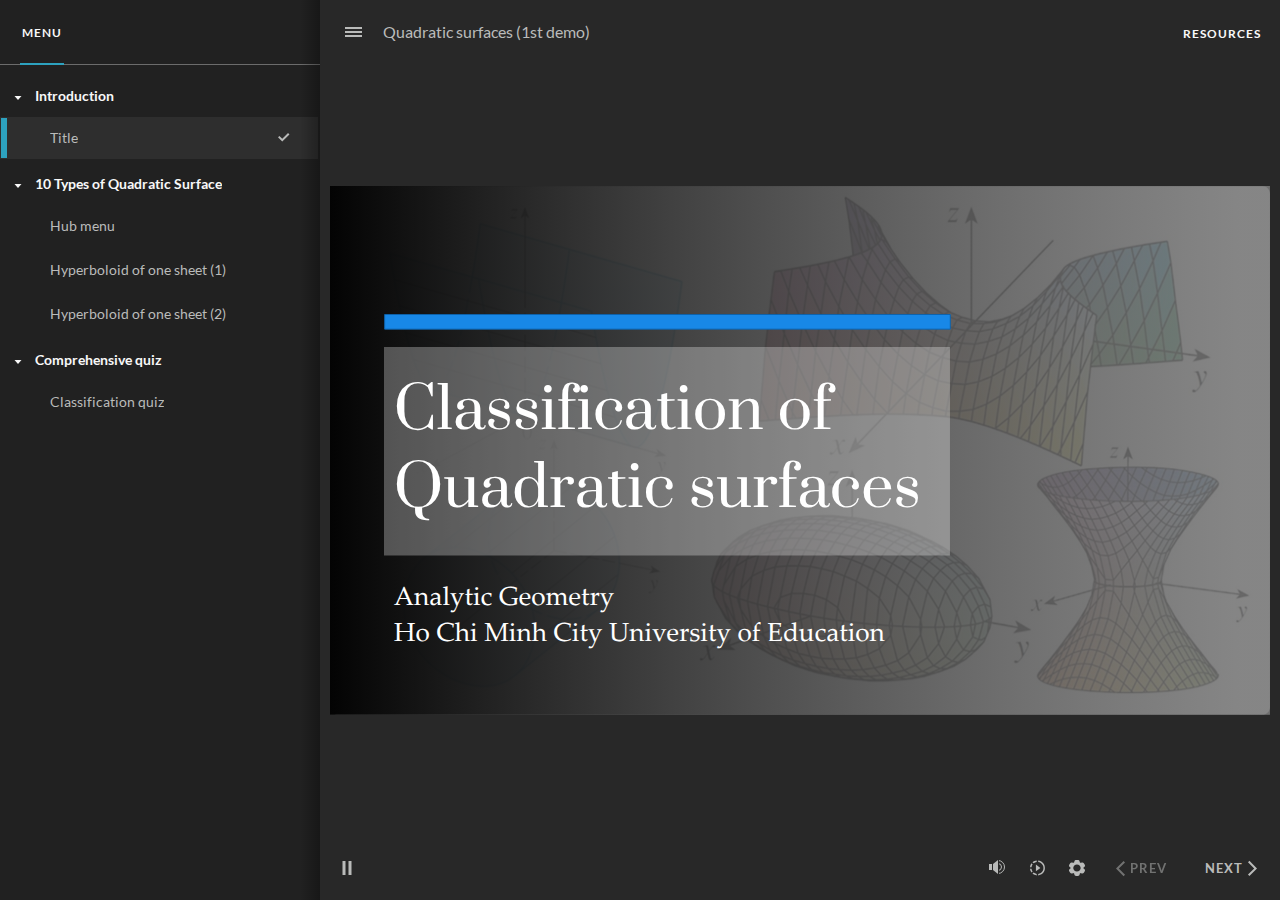
<file: story.html>
﻿<!doctype html>
<html lang="en-US">
<head>
  <meta charset="utf-8">
  <!-- Created using Storyline 360 x64 - http://www.articulate.com  -->
  <!-- version: 3.103.35301.0 -->
  <title>Quadratic surfaces (1st demo)</title>
  <meta http-equiv="x-ua-compatible" content="IE=edge"/>
  <meta name="viewport" content="width=device-width,initial-scale=1,user-scalable=no,shrink-to-fit=no,minimal-ui"/>
  <meta name="apple-mobile-web-app-capable" content="yes"/>
  <style>
    html, body { height: 100%; padding: 0; margin: 0 }
    #app { height: 100%; width: 100%; }
  </style>

  <script>
    window.DS = {};
    window.globals = {
      DATA_PATH_BASE: '',
      HAS_FRAME: true,
      HAS_SLIDE: true,

      lmsPresent: false,
      tinCanPresent: false,
      cmi5Present: false,
      aoSupport: false,
      scale: 'Scaled',
      captureRc: false,
      browserSize: 'optimal',
      bgColor: '#282828',
      features: 'DropInBase,MultipleQuizTracking,PlayerSizeOption',
      themeName: 'unified',
      preloaderColor: '#FFFFFF',
      suppressAnalytics: false,
      productChannel: 'stable',
      publishSource: 'storyline',
      aid: 'aid|4986eb8d-2115-544a-8c2b-0b7eb12d378a',
      cid: '785c17db-044b-4134-9a24-9a5891747be4',
      playerVersion: '3.103.35301.0',
      publishTimestamp: '2025-09-08T07:56:36.4785355Z',
      maxIosVideoElements: 10,
      connectionSettings: { message: 'You%20are%20offline.%20Trying%20to%20reconnect...', useDarkTheme: false, mode: 'disabled' },
      hasFeature: function(feature) {
        return this.features.split(',').includes(feature);
      },
      
      parseParams: function(qs) {
        if (window.globals.parsedParams != null) {
          return window.globals.parsedParams;
        }
        qs = (qs || window.location.search.substr(1)).split('+').join(' ');
        var params = {},
            tokens,
            re = /[?&]?([^=]+)=([^&]*)/g;

        while (tokens = re.exec(qs)) {
          params[decodeURIComponent(tokens[1]).trim()] =
            decodeURIComponent(tokens[2]).trim();
        }
        window.globals.parsedParams = params;
        return params;
      }

    };

    if (window.flagsUnderTest != null) {
      window.globals.features = window.flagsUnderTest.reduce((accum, feature) => {
        if (!accum.includes(feature)) {
          accum.push(feature);
        }
        return accum;
      }, window.globals.features.split(',')).join();
    }
  </script>
  <script>
    var isIe11 = ('ActiveXObject' in window || window.MSBlobBuilder != null)
      && window.msCrypto != null && !window.ActiveXObject;
    if (isIe11) {
      window.globals.unsupportedBrowser = true;
      document.write(atob('[base64]'));
    }
  </script>

  <script>
    if (window.globals.hasFeature('Localization')) {
      
      
    }
  </script>

  
  
  <script>window.THREE = { };</script>
  
</head>
<body style="background: #282828" class="cs-HTML theme-unified">
  <!-- 360 -->
  <script>!function(){var e,i=/iPhone/i,o=/iPod/i,n=/iPad/i,t=/\biOS-universal(?:.+)Mac\b/i,r=/\bAndroid(?:.+)Mobile\b/i,a=/Android/i,d=/(?:SD4930UR|\bSilk(?:.+)Mobile\b)/i,p=/Silk/i,l=/Windows Phone/i,u=/\bWindows(?:.+)ARM\b/i,b=/BlackBerry/i,s=/BB10/i,c=/Opera Mini/i,f=/\b(CriOS|Chrome)(?:.+)Mobile/i,h=/Mobile(?:.+)Firefox\b/i,v=function(e){return void 0!==e&&"MacIntel"===e.platform&&"number"==typeof e.maxTouchPoints&&e.maxTouchPoints>1&&"undefined"==typeof MSStream};e=function(e){var m={userAgent:"",platform:"",maxTouchPoints:0};e||"undefined"==typeof navigator?"string"==typeof e?m.userAgent=e:e&&e.userAgent&&(m={userAgent:e.userAgent,platform:e.platform,maxTouchPoints:e.maxTouchPoints||0}):m={userAgent:navigator.userAgent,platform:navigator.platform,maxTouchPoints:navigator.maxTouchPoints||0};var g=m.userAgent,y=g.split("[FBAN");void 0!==y[1]&&(g=y[0]),void 0!==(y=g.split("Twitter"))[1]&&(g=y[0]);var A=function(e){return function(i){return i.test(e)}}(g),w={apple:{phone:A(i)&&!A(l),ipod:A(o),tablet:!A(i)&&(A(n)||v(m))&&!A(l),universal:A(t),device:(A(i)||A(o)||A(n)||A(t)||v(m))&&!A(l)},amazon:{phone:A(d),tablet:!A(d)&&A(p),device:A(d)||A(p)},android:{phone:!A(l)&&A(d)||!A(l)&&A(r),tablet:!A(l)&&!A(d)&&!A(r)&&(A(p)||A(a)),device:!A(l)&&(A(d)||A(p)||A(r)||A(a))||A(/\bokhttp\b/i)},windows:{phone:A(l),tablet:A(u),device:A(l)||A(u)},other:{blackberry:A(b),blackberry10:A(s),opera:A(c),firefox:A(h),chrome:A(f),device:A(b)||A(s)||A(c)||A(h)||A(f)},any:!1,phone:!1,tablet:!1};return w.any=w.apple.device||w.android.device||w.windows.device||w.other.device,w.phone=w.apple.phone||w.android.phone||w.windows.phone,w.tablet=w.apple.tablet||w.android.tablet||w.windows.tablet,w}(),"object"==typeof exports&&"undefined"!=typeof module?module.exports=e:"function"==typeof define&&define.amd?define((function(){return e})):this.isMobile=e}();
    window.isMobile.apple.tablet = window.isMobile.apple.tablet ||
      (navigator.platform === 'MacIntel' && navigator.maxTouchPoints > 1);
    window.isMobile.apple.device = window.isMobile.apple.device || window.isMobile.apple.tablet;
    window.isMobile.tablet = window.isMobile.tablet || window.isMobile.apple.tablet;
    window.isMobile.any = window.isMobile.any || window.isMobile.apple.tablet;
  </script>

  <div id="focus-sink" tabindex="-1"></div>

  <div id="preso"></div>
  <script>
    (function() {

      var classTypes = [ 'desktop', 'mobile', 'phone', 'tablet' ];

      var addDeviceClasses = function(prefix, testObj) {
        var curr, i;
        for (i = 0; i < classTypes.length; i++) {
          curr = classTypes[i];
          if (testObj[curr]) {
            document.body.classList.add(prefix + curr);
          }
        }
      };

      var params = window.globals.parseParams(),
          isDevicePreview = params.devicepreview === '1',
          isPhoneOverride = params.deviceType === 'phone' || (isDevicePreview && params.phone == '1'),
          isTabletOverride = (params.deviceType === 'tablet' || isDevicePreview) && !isPhoneOverride,
          isMobileOverride = isPhoneOverride || isTabletOverride;

      var deviceView = {
        desktop: !window.isMobile.any && !isMobileOverride,
        mobile: window.isMobile.any || isMobileOverride,
        phone: isPhoneOverride || (window.isMobile.phone && !isTabletOverride),
        tablet: isTabletOverride || window.isMobile.tablet
      };

      window.globals.deviceView = deviceView;
      window.isMobile.desktop = !window.isMobile.any;
      window.isMobile.mobile = window.isMobile.any;

      addDeviceClasses('view-', deviceView);

    })();
  </script>
  
  <script src='story_content/triggers.js' type=text/javascript></script>
<script src='story_content/user.js' type=text/javascript></script>
  <div class="slide-loader"></div>

  <script>
    var doc = document, loader = doc.body.querySelector('.slide-loader'); [ 1, 2, 3 ].forEach(function(n) { var d = doc.createElement('div'); d.style.backgroundColor = window.globals.preloaderColor; d.classList.add('mobile-loader-dot'); d.classList.add('dot' + n); loader.appendChild(d); });
  </script>

  <div class="mobile-load-title-overlay" style="display: none">
    <div class="mobile-load-title">Quadratic surfaces (1st demo)</div>
  </div>

  <div class="mobile-chrome-warning"></div>

  
<style>
  .warn-connection-dialog {
    display: none;
    background: transparent;
    pointer-events: all;
    position: fixed;
    left: 0;
    top: 0;
    width: 100%;
    height: 100%;
    z-index: 999;
  }

  .warn-connection-content {
    pointer-events: all;
    border-radius: 4px;
    background: white;
    border: 1px solid #E7E7E7;
    color: #333333;
    box-shadow: 0 2px 4px rgba(0, 0, 0, 0.25);
    transition: all 150ms ease-out;
    position: absolute;
    white-space: nowrap;
  }

  .view-phone.is-landscape .warn-connection-content {
    left: 23px;
    bottom: 23px;
  }

  .view-tablet.is-landscape .warn-connection-content {
    left: 50%;
    top: 20px;
    transform: translateX(-50%);
  }

  .view-mobile.is-portrait .warn-connection-content {
    transform: translate(-50%, calc(-100% - 15px));
  }

  .warn-connection-content p {
    display: inline-block;
    margin: 0 8px 0 0;
    line-height: 33px;
    font-size: 11px;
  }

  .warn-connection-content svg {
    position: relative;
    vertical-align: middle;
    margin: 0 2px 2px 8px;
  }

  .view-desktop .warn-connection-content {
    left: 1.5em;
    bottom: 1.5em;
  }

  .view-desktop .warn-connection-content p {
    font-size: 1.1em;
  }

  .is-offline .warn-connection-dialog {
    display: block;
  }

  .is-offline .cs-panel * {
    pointer-events: none !important;
  }

  .is-offline .cs-panel {
    pointer-events: all !important;
  }

  .is-offline #nav-controls * {
    pointer-events: none !important;
  }

  .is-offline #nav-controls {
    pointer-events: all !important;
  }
</style>

<div class="warn-connection-dialog" role="alertdialog" aria-modal="true" tabindex="0" aria-labelledby="warn-connection-message">
  <div class="warn-connection-content">
    <svg width="17" height="15" viewBox="0 0 17 15" xmlns="http://www.w3.org/2000/svg">
      <path fill="#8F0000" stroke="white" d="M16.07,12.98 L15.88,12.23 L9.51,1.21 C8.97,0.26,7.6,0.26,7.06,1.21 L0.69,12.23 C0.15,13.16,0.81,14.36,1.91,14.36 H14.65 C15.47,14.36,16.05,13.7,16.07,12.98 Z"/>
      <path fill="white" stroke="white" d="M8.58,5.5 C8.35,5.28,8.5,5.35,8.21,5.32 C8.09,5.35,7.97,5.49,7.96,5.67 C7.97,5.79,7.98,5.92,7.98,6.04 L7.98,6.04 C7.99,6.17,8,6.31,8.01,6.43 L8.01,6.44 C8.03,6.92,8.06,7.41,8.09,7.9 L8.09,7.9 C8.12,8.39,8.14,8.88,8.17,9.37 C8.17,9.39,8.18,9.42,8.2,9.44 C8.23,9.46,8.25,9.47,8.28,9.47 C8.31,9.47,8.34,9.46,8.35,9.44 C8.37,9.43,8.38,9.4,8.39,9.35 L8.39,9.34 C8.39,9.24,8.4,9.15,8.4,9.05 L8.4,9.05 C8.41,8.96,8.41,8.86,8.42,8.75 C8.43,8.44,8.45,8.12,8.47,7.81 L8.47,7.81 C8.49,7.49,8.51,7.18,8.53,6.87 C8.55,6.46,8.56,6.05,8.59,5.64 L8.6,5.62 C8.6,5.57,8.59,5.53,8.58,5.5 L8.21,5.32 Z"/>
      <circle fill="white" stroke="white" cx="8.3" cy="11.35" r="0.3"/>
    </svg>
    <p id="warn-connection-message">You are offline. Trying to reconnect...</p>
  </div>
</div>

<script>
  (function() {
    window.DS.connection = {
      warningShown: false,
      assets: {},
      loadingAssetGroup: false,
      retryDelay: 500
    };

    var connectionSettings = window.globals.connectionSettings || {};

    var useConnectionMessages = window.AbortController != null &&
      window.location.protocol != 'file:' &&
      connectionSettings.mode === 'normal';

    window.DS.connection.useConnectionMessages = useConnectionMessages;

    var assetCount = 0;
    var checkLoadedId;


    if (useConnectionMessages && connectionSettings != null) {
      var contentEl = document.querySelector('.warn-connection-content');
      var messageEl = contentEl.querySelector('p');

      if (connectionSettings.useDarkTheme) {
        contentEl.style.borderColor = '#BABBBA';
        contentEl.style.backgroundColor = '#282828';
        contentEl.style.color = '#FFFFFF';
      }

      if (connectionSettings.message != null) {
        messageEl.textContent = window.decodeURIComponent(connectionSettings.message);
      }
    }

    function checkAssetsReady() {
      for (var i in DS.connection.assets) {
        if (!DS.connection.assets[i].success) {
          return false;
        }
      }
      return true;
    }

    function stopAssetGroup() {
      if (!useConnectionMessages) { return; }

      assetCount = 0;

      DS.connection.oldAssetGroup = DS.connection.assets;
      DS.connection.assets = {};
      DS.connection.loadingAssetGroup = false;
      clearInterval(checkLoadedId);
    }

    function startAssetGroup() {
      if (!useConnectionMessages) { return; }
      var ticks = 0;
      clearInterval(checkLoadedId);
      checkLoadedId = setInterval(function() {
        var loaded = 0;
        if (assetCount === 0 && loaded === 0) {
          clearInterval(checkLoadedId);
          return;
        }

        for (var i in DS.connection.assets) {
          if (DS.connection.assets[i].success) {
            loaded++;
          }
        }

        if (assetCount === loaded && checkAssetsReady()) {
          for (var i in DS.connection.assets) {
            if (DS.connection.assets[i].action) {
              DS.connection.assets[i].action();
            }
          }
          hideWarning();
          stopAssetGroup();
        }
      }, 100)
    }

    function requiredAsset(url, action, retry, type) {
      if (!useConnectionMessages) { return; }
      if (DS.connection.assets[url]) { return; }

      DS.connection.assets[url] = {
        success: false, action: action, retry: retry, type: type
      };
      assetCount = Object.keys(DS.connection.assets).length;
      if (!DS.connection.loadingAssetGroup) {
        startAssetGroup();
      }
      DS.connection.loadingAssetGroup = true;
    }

    function assetLoaded(url) {
      if (!useConnectionMessages) { return; }
      if (DS.connection.assets[url]) {
        DS.connection.assets[url].success = true;
      }
    }

    function assetFailed(url) {
      if (!useConnectionMessages) { return; }
      if (!DS.connection.assets[url]) {
        if (/\.js$/.test(url) && url.indexOf('transcripts') === -1) {
          setTimeout(function() {
            if (DS.connection.lastSlideLoaded != null) {
              DS.connection.lastSlideLoaded();
            }
          }, DS.connection.retryDelay);
        }
        return;
      }
      if (!DS.connection.warningShown) { showWarning(); }
      if (DS.connection.assets[url].retry) {
        setTimeout(function() {
          if (!DS.connection.assets[url].success) {
            DS.connection.assets[url].retry()
          }
        }, DS.connection.retryDelay);
      }
    }

    function hideWarning() {
      document.body.classList.remove('is-offline');
      DS.connection.warningShown = false;
      enableKeys();
    }
    DS.connection.hideWarning = hideWarning

    function showWarning(btn) {
      document.body.classList.add('is-offline')
      DS.connection.warningShown = true;
      updateWarningPosition();
      disableKeys();
    }

    function updateWarningPosition() {
      if (!DS.connection.warningShown) {
        return;
      }

      var isPortrait = document.body.classList.contains('is-portrait');
      var isMobile = document.body.classList.contains('view-mobile');
      var warningEl = document.querySelector('.warn-connection-content');

      if (isPortrait && isMobile) {
        var slide = document.querySelector('.primary-slide');
        var slideRect = slide != null
          ? slide.getBoundingClientRect()
          : { top: window.innerHeight, left: 0, width: window.innerWidth };

        warningEl.style.top = `${slideRect.top}px`
        warningEl.style.left = `${slideRect.left + slideRect.width / 2}px`
      } else {
        warningEl.style.top = null;
        warningEl.style.left = null;
      }

      window.requestAnimationFrame(updateWarningPosition);
    }

    function onDisableKeyDown(e) {
      e.preventDefault();
      e.stopImmediatePropagation();
    }

    function onDisableKeyUp(e) {
      e.preventDefault();
      e.stopImmediatePropagation();
    }

    var accStyle = document.createElement('style');
    var warnDialogEl = document.querySelector('.warn-connection-dialog');

    function disableKeys() {
      if (DS.views && DS.views.nsStack && DS.views.nsStack.length === 1) {
        DS.views.nsStack[0].tabReachable = false
        DS.views.nsStack[0].updateTabIndex(true);
      }

      accStyle.innerHTML = '.acc-shadow-dom { display: none; }';
      document.body.appendChild(accStyle);

      warnDialogEl.parentNode.append(warnDialogEl);
      warnDialogEl.focus();
    }

    function enableKeys() {
      accStyle.remove();
      if (DS.views && DS.views.nsStack && DS.views.nsStack.length === 1 && DS.views.nsStack[0].name === '_frame') {
        DS.views.nsStack[0].tabReachable = true;
        DS.views.nsStack[0].updateTabIndex();
      }
    }

    // these will all be noops if the feature flag isn't set in
    // the data and `window.globals.features`
    DS.connection.requiredAsset = requiredAsset;
    DS.connection.assetLoaded = assetLoaded;
    DS.connection.assetFailed = assetFailed;
    DS.connection.stopAssetGroup = stopAssetGroup;
    DS.connection.startAssetGroup = startAssetGroup;
  })();
</script>


  <script>
    
    if (window.autoSpider && window.vInterfaceObject) {
      document.querySelector('.mobile-load-title-overlay').style.display = 'none';
    }
  </script>

  

  <link rel="stylesheet" href="html5/data/css/output.min.css" data-noprefix/>
</body>
<script src="html5/lib/scripts/bootstrapper.min.js"></script>
</html>
</file>
